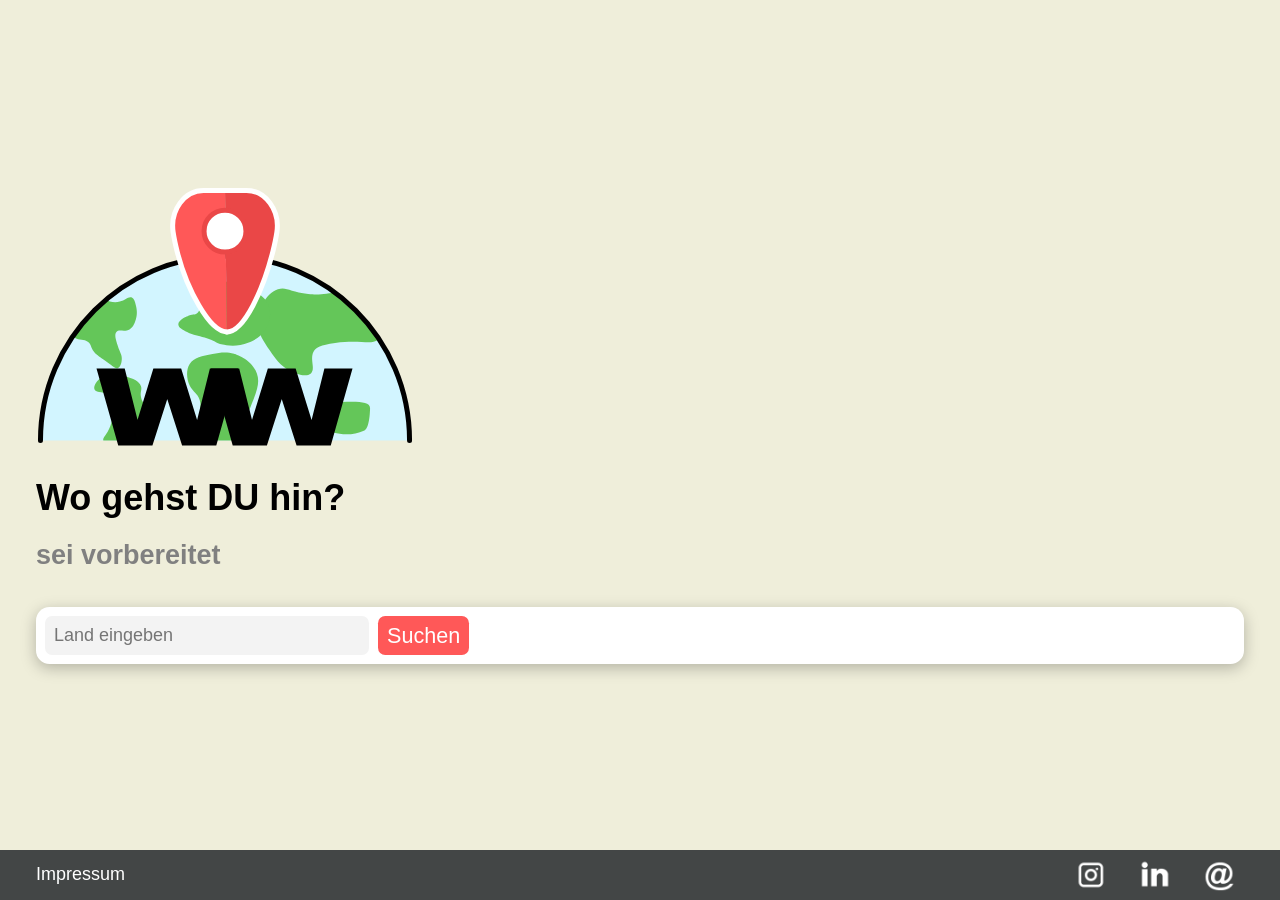
<file: index.html>
<!doctype html>
<html lang="en">
  <head>
    <meta charset="UTF-8" />
    <meta name="viewport" content="width=device-width, initial-scale=1.0" />
    <title>Weltwissen</title>
    <link rel="icon" type="image/png" href="assets/LogoMarker.png">
    <link rel="stylesheet" href="css/style.css" />
  </head>
  <body>
    <main id="home">
      <div class="master-home">
      <div class="logo-index"><img src="assets/Logo-Home.svg" alt="" /></div>
      <h1>Wo gehst DU hin?</h1>
      <br />
      <h2 id="h2Home">sei vorbereitet</h2>
      <form class="suchleiste">
        <input id="landSuche1" class="landSuche" type="text" placeholder="Land eingeben"/>
        <button type="submit" >Suchen</button>
      </div>
      </div>
    </main>
    <footer>
      <a href="html/impressum.html" class="Such-Button">Impressum </a>
      <ul>
        <li><img src="assets/Instagram-Logo.png" alt="" /></li>
        <li><img src="assets/LinkedIn-Logo.png" alt="" /></li>
        <li><img src="assets/EMail-Logo.png" alt="" /></li>
      </ul>
    </footer>
    <script src="js/script.js" type="module"></script>
  </body>
</html>
</file>
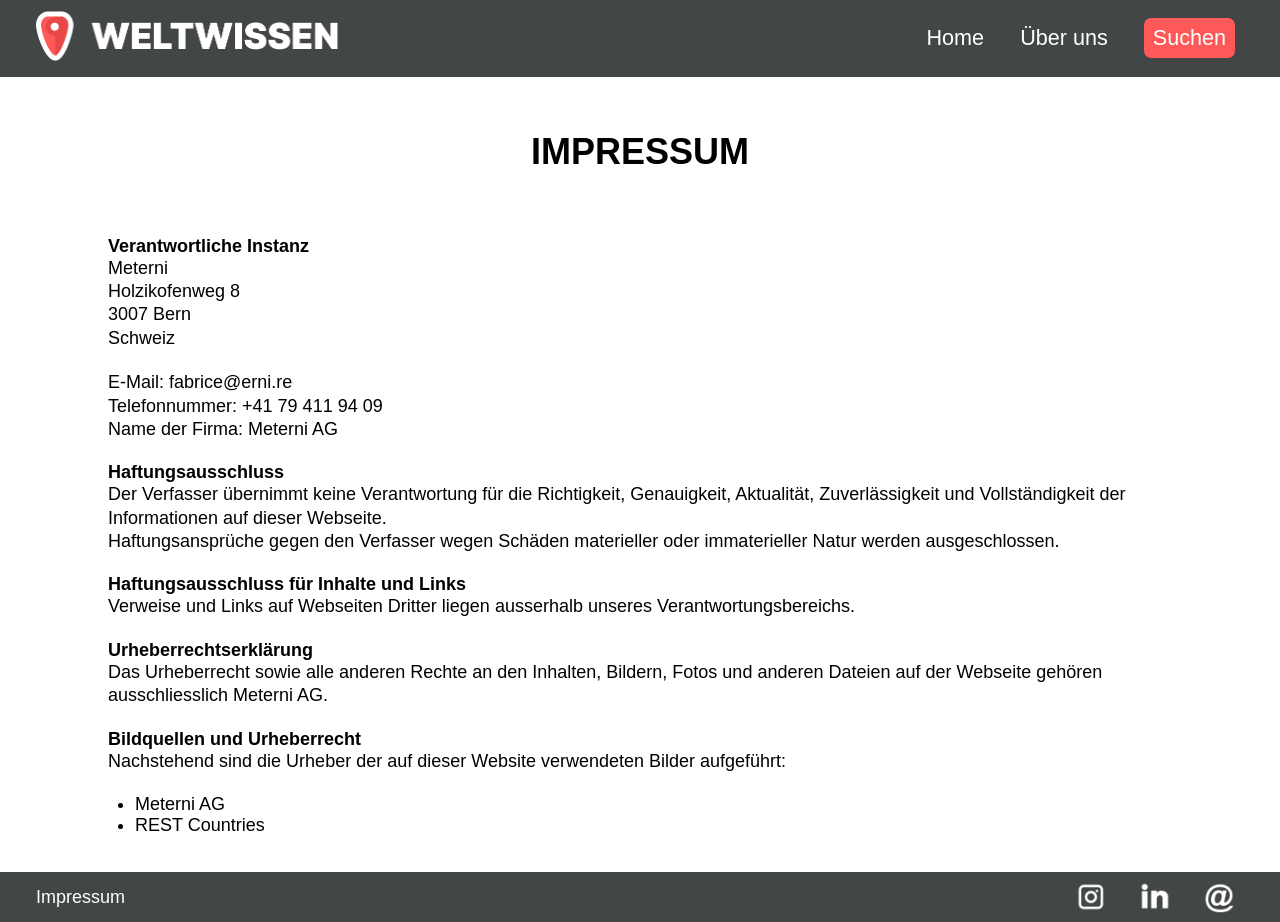
<file: html/impressum.html>
<!doctype html>
<html lang="de">
  <head>
    <meta charset="UTF-8" />
    <meta name="viewport" content="width=device-width, initial-scale=1.0" />
    <title>Impressum</title>
    <link rel="icon" type="image/png" href="/assets/LogoMarker.png" />
    <link rel="stylesheet" href="../css/style.css" />
  </head>

  <body>
    <nav>
      <a href="/index.html">
        <img src="../assets/Logo_Wortmarke.png" alt="" />
      </a>

      <ul>
        <li><a href="/index.html">Home</a></li>
        <li><a href="/html/ueberuns.html">Über uns</a></li>

        <li>
          <a href="/index.html"><button type="submit">Suchen</button></a>
        </li>
      </ul>
    </nav>

    <main class="impressum-page">
      <h1 class="titel">IMPRESSUM</h1>

      <div class="impressum-content">
        <h4>Verantwortliche Instanz</h4>

        <p>
          Meterni<br />
          Holzikofenweg 8<br />
          3007 Bern<br />
          Schweiz
        </p>
        <br />
        <p>E-Mail: fabrice@erni.re</p>

        <p>Telefonnummer: +41 79 411 94 09</p>

        <p>Name der Firma: Meterni AG</p>

        <br />

        <h4>Haftungsausschluss</h4>

        <p>
          Der Verfasser übernimmt keine Verantwortung für die Richtigkeit,
          Genauigkeit, Aktualität, Zuverlässigkeit und Vollständigkeit der
          Informationen auf dieser Webseite.
        </p>

        <p>
          Haftungsansprüche gegen den Verfasser wegen Schäden materieller oder
          immaterieller Natur werden ausgeschlossen.
        </p>

        <br />

        <h4>Haftungsausschluss für Inhalte und Links</h4>

        <p>
          Verweise und Links auf Webseiten Dritter liegen ausserhalb unseres
          Verantwortungsbereichs.
        </p>

        <br />

        <h4>Urheberrechtserklärung</h4>

        <p>
          Das Urheberrecht sowie alle anderen Rechte an den Inhalten, Bildern,
          Fotos und anderen Dateien auf der Webseite gehören ausschliesslich
          Meterni AG.
        </p>

        <br />

        <h4>Bildquellen und Urheberrecht</h4>

        <p>
          Nachstehend sind die Urheber der auf dieser Website verwendeten Bilder
          aufgeführt:
        </p>
        <br />

        <ul>
          <li>Meterni AG</li>
          <li>REST Countries</li>
        </ul>
      </div>
    </main>

    <footer>
      <a href="impressum.html">Impressum</a>

      <ul>
        <li><img src="../assets/Instagram-Logo.png" alt="" /></li>
        <li><img src="../assets/LinkedIn-Logo.png" alt="" /></li>
        <li><img src="../assets/EMail-Logo.png" alt="" /></li>
      </ul>
    </footer>
  </body>
</html>
</file>
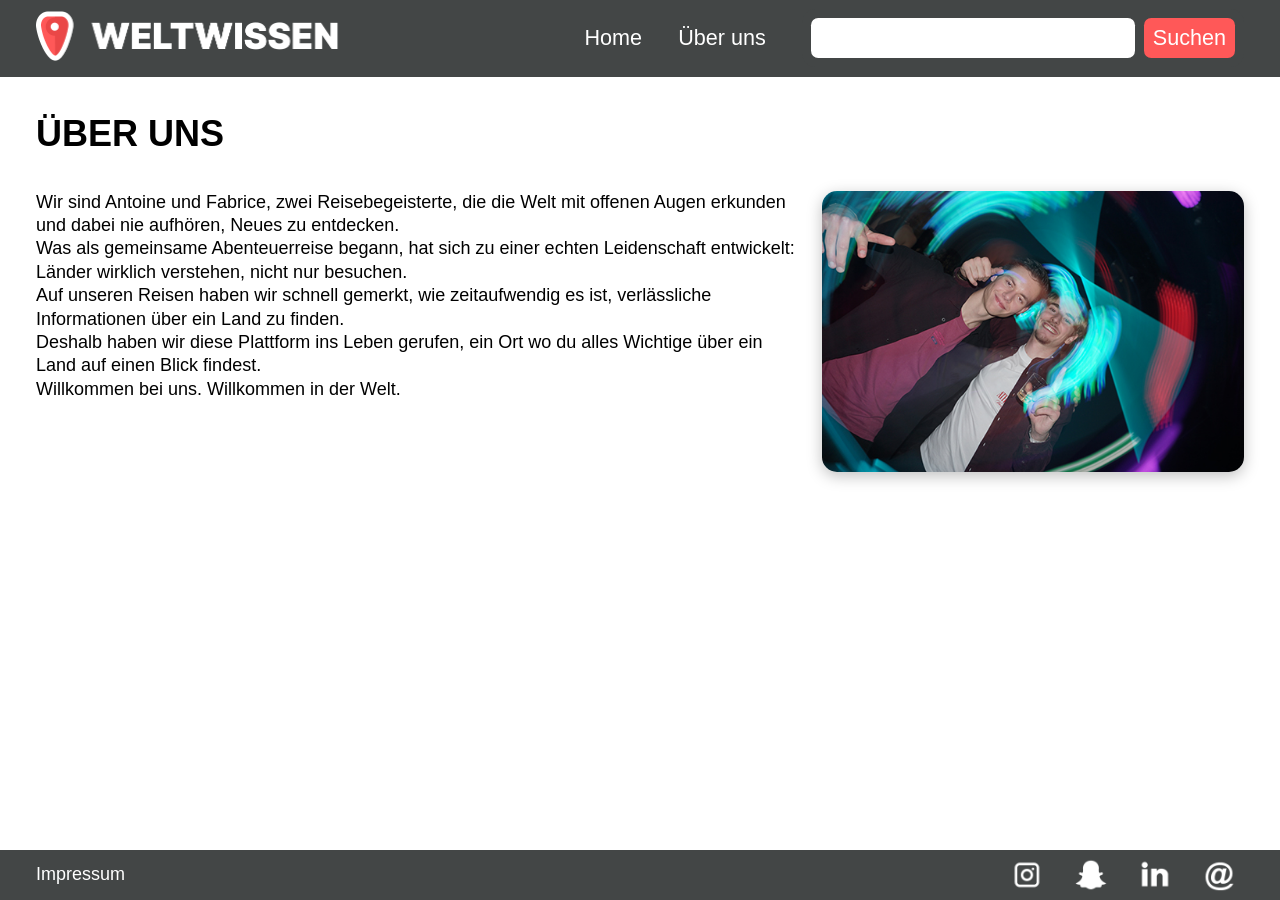
<file: html/ueber uns.html>
<!doctype html>
<html lang="de">
  <head>
    <meta charset="UTF-8" />
    <meta name="viewport" content="width=device-width, initial-scale=1.0" />
    <title>Über uns</title>

    <link rel="stylesheet" href="../css/style.css" />
  </head>

  <body>
    <nav>
      <a href="home.html">
        <img src="../assets/Logo_Wortmarke.png" alt="" />
      </a>

      <ul>
        <li><a href="home.html">Home</a></li>
        <li><a href="ueber-uns.html">Über uns</a></li>

        <li>
          <form id="landSuche2" class="suchleiste">
            <input class="landSuche" type="text" />
            <button type="submit">Suchen</button>
          </form>
        </li>
      </ul>
    </nav>

    <main>
      <div class="master">
        <div class="titel">
          <h1>ÜBER UNS</h1>
        </div>

        <div class="about-text">
          <p>
            Wir sind Antoine und Fabrice, zwei Reisebegeisterte, die die Welt
            mit offenen Augen erkunden und dabei nie aufhören, Neues zu
            entdecken.
          </p>

          <p>
            Was als gemeinsame Abenteuerreise begann, hat sich zu einer echten
            Leidenschaft entwickelt: Länder wirklich verstehen, nicht nur
            besuchen.
          </p>

          <p>
            Auf unseren Reisen haben wir schnell gemerkt, wie zeitaufwendig es
            ist, verlässliche Informationen über ein Land zu finden.
          </p>

          <p>
            Deshalb haben wir diese Plattform ins Leben gerufen, ein Ort wo du
            alles Wichtige über ein Land auf einen Blick findest.
          </p>

          <p>Willkommen bei uns. Willkommen in der Welt.</p>
        </div>

        <div class="about-image">
          <img src="../assets/DSC03180.JPG" alt="" />
        </div>
      </div>
    </main>

    <footer>
      <a href="impressum.html">Impressum</a>

      <ul>
        <li><img src="../assets/Instagram-Logo.png" alt="" /></li>
        <li><img src="../assets/Snapchat-Logo.png" alt="" /></li>
        <li><img src="../assets/LinkedIn-Logo.png" alt="" /></li>
        <li><img src="../assets/EMail-Logo.png" alt="" /></li>
      </ul>
    </footer>
  </body>
</html>
</file>
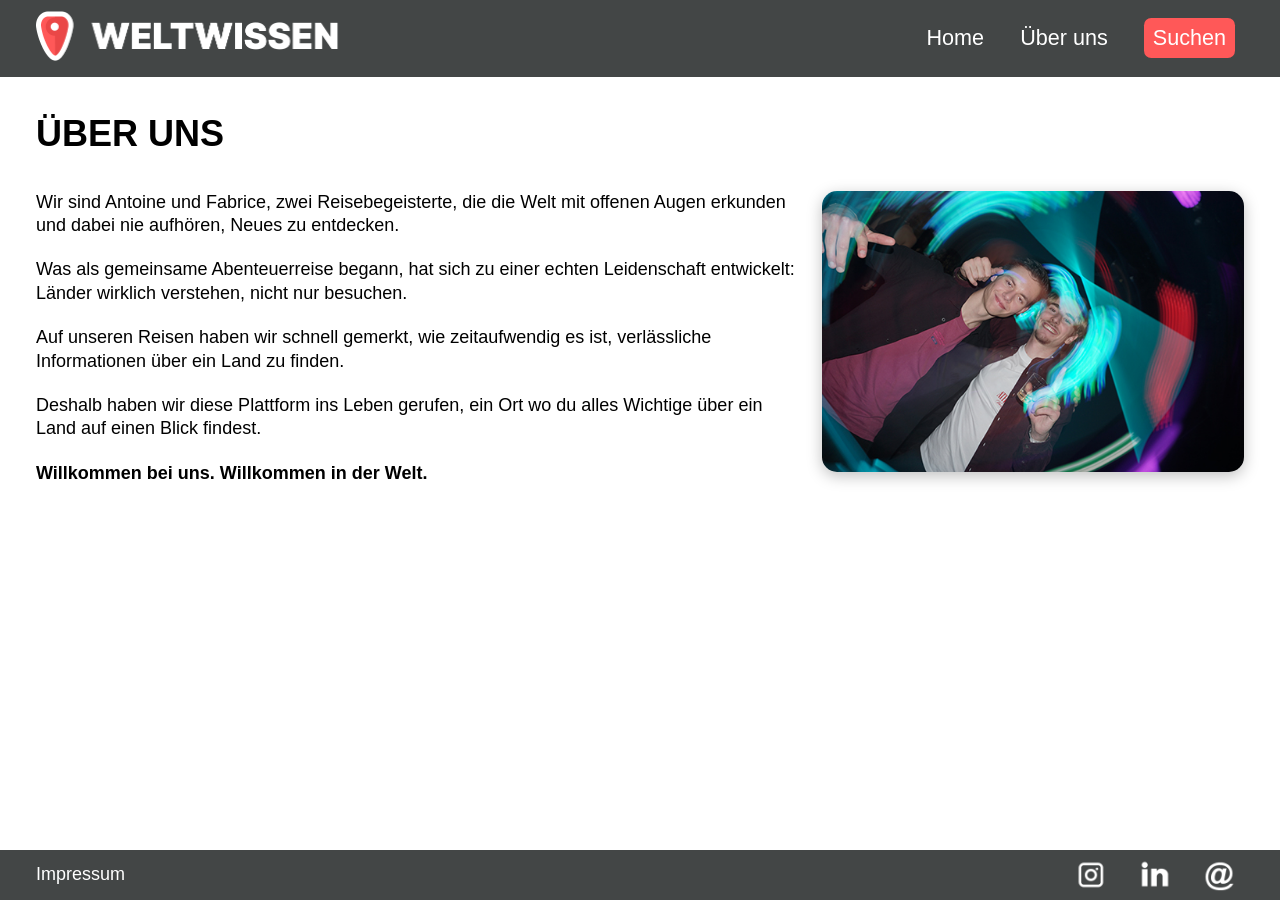
<file: html/ueberuns.html>
<!doctype html>
<html lang="de">
  <head>
    <meta charset="UTF-8" />
    <meta name="viewport" content="width=device-width, initial-scale=1.0" />
    <title>Über uns</title>
    <link rel="icon" type="image/png" href="/assets/LogoMarker.png">
    <link rel="stylesheet" href="../css/style.css" />
  </head>

  <body>
    <nav>
      <a href="/index.html">
        <img src="../assets/Logo_Wortmarke.png" alt="" />
      </a>

      <ul>
        <li><a href="/index.html">Home</a></li>
        <li><a href="/html/ueberuns.html">Über uns</a></li>

        <li>
          <a href="/index.html"><button type="submit">Suchen</button></a>
        </li>
      </ul>
    </nav>

    <main>
      <div class="master">
        <div class="titel">
          <h1>ÜBER UNS</h1>
        </div>

        <div class="about-text">
          <p>
            Wir sind Antoine und Fabrice, zwei Reisebegeisterte, die die Welt
            mit offenen Augen erkunden und dabei nie aufhören, Neues zu
            entdecken.
          </p>
          <br />
          <p>
            Was als gemeinsame Abenteuerreise begann, hat sich zu einer echten
            Leidenschaft entwickelt: Länder wirklich verstehen, nicht nur
            besuchen.
          </p>
          <br />
          <p>
            Auf unseren Reisen haben wir schnell gemerkt, wie zeitaufwendig es
            ist, verlässliche Informationen über ein Land zu finden.
          </p>
          <br />
          <p>
            Deshalb haben wir diese Plattform ins Leben gerufen, ein Ort wo du
            alles Wichtige über ein Land auf einen Blick findest.
          </p>
          <br />
          <p><b>Willkommen bei uns. Willkommen in der Welt.</b></p>
          <br />
        </div>

        <div class="about-image">
          <img src="../assets/DSC03180.JPG" alt="" />
        </div>
    </main>

    <footer>
      <a href="/html/impressum.html">Impressum</a>

      <ul>
        <li><img src="../assets/Instagram-Logo.png" alt="" /></li>
        <li><img src="../assets/LinkedIn-Logo.png" alt="" /></li>
        <li><img src="../assets/EMail-Logo.png" alt="" /></li>
      </ul>
    </footer>
  </body>
</html>
</file>
<file: css/style.css>
* {
  margin: 0;
  padding: 0;
  box-sizing: border-box;
}

:root {
  font-family: "Montserrat-Regular", sans-serif;
  font-size: 20px;

  /*farben*/
  --weiss: #ffffff;
  --Navigation: #434646;
  --Rot: #ff5858;
  --Grün: #efeeda;
  --Suche: #f3f3f3;

  /*abstände*/
  --ga-large: 2rem;
  --ga-medium: 1rem;
  --ga-small: 0.5rem;
  --grid-gap: 1.5rem;

  /*schriften*/
  --f-h1: 5.56rem/100% sans-serif;
  --f-h2: 3rem/100% sans-serif;
  --f-h3: 2rem/100% sans-serif;
  --f-GT: 0.85rem/100% sans-serif;
  --f-impressum: 0.75/100% sans-serif;
  --f-nav: 1.2rem/100% sans-serif;
  --f-input: 1.2rem/100% sans-serif;
}

body {
  display: flex;
  flex-direction: column;
  min-height: 100vh;
}

main {
  flex: 1;
}

#home {
  background-color: var(--Grün);
  justify-items: center;
  align-content: center;
}

#h2Home {
  color: gray;
}

.suchleiste {
  display: flex;
  flex-direction: row;
  background-color: var(--weiss);
  border-radius: 0.75rem;
  align-items: center;
  margin-top: var(--ga-large);
  box-shadow: 0 4px 15px rgba(0, 0, 0, 0.25);
  margin-bottom: var(--ga-large);
}

.landSuche {
  border: none;
  width: 18rem;
  height: 2.2rem;
  border-radius: 0.4rem;
  margin: var(--ga-small);
  font-size: var(--f-input);
  padding-left: var(--ga-small);
  padding-right: var(--ga-small);
}

.landSuche::placeholder {
  font-size: 1rem;
}

button {
  background-color: var(--Rot);
  color: var(--weiss);
  font: var(--f-nav);
  padding: 0 var(--ga-small) 0 var(--ga-small);
  margin-right: var(--ga-small);
  border-radius: 0.4rem;
  border: none;
  height: 2.2rem;
  width: auto;
  cursor: pointer;
}

#landSuche1 {
  background-color: var(--Suche);
}

#landSuche2 {
  background-color: var(--Navigation);
  margin-top: 0;
  box-shadow: none;
  margin-bottom: 0;
}

nav {
  display: flex;
  flex-direction: row;
  background-color: var(--Navigation);
  justify-content: space-between;
  align-items: center;

  ul {
    display: flex;
    flex-direction: row;
    gap: var(--ga-large);
    color: var(--weiss);
    list-style: none;
    font-size: 1.2rem;
    margin: var(--ga-small) var(--ga-large);
    align-items: center;
  }

  img {
    max-width: 306px;
    margin: var(--ga-small) var(--ga-large);
  }
}

#nav-mobile {
  display: none;
}

a {
  text-decoration: none;
  color: var(--weiss);
}
main {
  margin-left: var(--ga-large);
  margin-right: var(--ga-large);
}

#home {
  margin: 0;
}

.master-home {
  justify-items: center;
  margin: var(--ga-large);
}

.master {
  display: grid;
  max-width: 1512px;
  margin: 0 auto;
  grid-template-columns: repeat(11, 1fr);
  grid-template-rows: repeat(3, 0.6fr);
  grid-column-gap: var(--grid-gap);
  grid-row-gap: 0px;
  grid-template-rows: auto auto auto;
}

.titel {
  grid-area: 1 / 1 / 2 / 12;
  justify-items: center;
  align-content: center;
  padding-top: var(--ga-large);
  padding-bottom: calc(2 * var(--ga-medium));
}

.karte {
  grid-area: 2 / 1 / 3 / 5;
  padding-bottom: calc(2 * var(--ga-large));
}

.auto {
  grid-area: 2 / 5 / 3 / 8;
  padding-bottom: calc(2 * var(--ga-large));
  .card {
    display: flex;
    flex-direction: column;
    justify-content: end;
    align-items: center;
    padding: 0;
    overflow: hidden;
    position: relative;
    aspect-ratio: 2.2 / 2;

    img {
      width: auto;
      height: 100%;
      object-fit: cover;
      object-position: center;
      position: relative;
      z-index: 1;
    }

    lottie-player {
      position: absolute;
      right: 0;
      top: 50%;
      transform: translateY(-50%);

      width: 50%;
      height: 100%;
      object-fit: cover;
      z-index: 2;
    }

    .linksverkehr {
      left: 0;
      right: auto;
    }

    p {
      background-color: var(--Navigation);
      color: var(--weiss);
      width: 100%;
      padding: var(--ga-small);
      border-radius: 0 0 0.75rem 0.75rem;
      text-align: center;
      position: absolute;
      z-index: 3;
    }
  }
}

.flagge {
  grid-area: 2 / 8 / 3 / 12;
  padding-bottom: calc(2 * var(--ga-large));

  .card {
    padding: 0;
    display: flex;
    flex-direction: row;
    justify-content: center;
    aspect-ratio: 3 / 2;

    img {
      width: 100%;
      height: 100%;
      object-fit: cover;
      object-position: center;
      border-radius: 0.75rem;
    }
    .quad {
      width: auto;
    }
    .weit {
      object-fit: contain;
    }
  }
}

.währung {
  grid-area: 3 / 1 / 4 / 6;
  width: calc(100% + var(--grid-gap));
  padding-bottom: calc(2 * var(--ga-large));

  .card {
    display: flex;
    flex-direction: column;
    min-height: 90%;
  }

  .input-währung {
    border: none;
    width: 14rem;
    height: 2.2rem;
    border-radius: 0.25rem;
    margin-bottom: var(--ga-medium);
    margin-right: var(--ga-medium);
    font-size: var(--f-input);
    padding-left: var(--ga-small);
    padding-right: var(--ga-small);
  }

  .spacer {
    height: var(--ga-large);
  }
}

.infos {
  grid-area: 3 / 7 / 4 / 12;
  width: calc(var(--grid-gap) + 100%);
  margin-left: calc(var(--grid-gap) * -1);
  padding-bottom: calc(2 * var(--ga-large));

  .card {
    min-height: 90%;
  }

  ul {
    display: flex;
    flex-direction: column;
    gap: var(--ga-medium);
    list-style: none;

    li {
      display: flex;

      p {
        width: 8.5rem;
      }
    }
  }
}

.card-titel {
  padding-bottom: var(--ga-small);
}

.card {
  background-color: var(--Grün);
  border-radius: 0.75rem;
  padding: var(--ga-medium);
  box-shadow: 0 4px 15px rgba(0, 0, 0, 0.25);
}

.cardEnhance {
  height: auto;
}

footer {
  display: flex;
  flex-direction: row;
  background-color: var(--Navigation);
  justify-content: space-between;
  align-items: center;

  a {
    display: flex;
    flex-direction: row;
    margin: var(--ga-small) var(--ga-large);
  }

  ul {
    display: flex;
    gap: 0.75rem;
    width: auto;
    margin: 0;
    padding: 0;
    margin-right: var(--ga-large);
    margin-left: var(--ga-large);

    li {
      display: flex;
      flex-direction: row;
      gap: var(--ga-large);
      color: var(--weiss);
      list-style: none;
      margin: 0;
      height: 2.8rem;
    }
  }
}

.karte .card {
  aspect-ratio: 3 / 2;
  width: 100%;
  overflow: hidden;
  padding: 0;
  border-radius: 0.75rem;
  box-shadow: 0 4px 0.75rem rgba(0, 0, 0, 0.25);
}

#map {
  height: 100%;
  width: 100%;
}

.error-box {
  background: #ff5858;
  color: white;
  padding: 1rem;
  border-radius: 10px;
  text-align: center;
  margin: 2rem auto;
  max-width: 600px;
}

@media (max-width: 1280px) {
  :root {
    font-size: 18px;
  }
}

@media (max-width: 1120px) {
  #nav-mobile {
    display: flex;
  }

  main {
    margin-bottom: var(--ga-medium);
  }

  .karte {
    order: 2;
  }
  .flagge {
    order: 1;
  }
  .infos {
    order: 3;
  }
  .auto {
    order: 4;
  }
  .währung {
    order: 5;
  }

  .währung .card,
  .infos .card {
    height: auto;
  }

  #nav-browser {
    display: none;
  }
}

@media (max-width: 1024px) {
  :root {
    font-size: 17px;
  }
}

@media (max-width: 768px) {
  :root {
    font-size: 16px;
  }

  .master {
    display: flex;
    flex-direction: column;
    font-size: 25px;
  }

  .master-home h1,
  .master-home h2 {
    text-align: center;
  }

  .infos ul li p {
    width: 13rem;
  }

  nav {
    img {
      width: 3.125rem;
      height: 3.34rem;
      object-fit: cover;
      object-position: left;
    }
  }

  .karte .card,
  .auto .card,
  .flagge .card {
    aspect-ratio: 3/2;
  }

  .währung {
    width: 100%;
  }

  .infos {
    width: 100%;
    margin-left: 0;
  }

  footer {
    ul {
      li {
        height: 2.8rem;
      }
    }
  }
}

@media (max-width: 540px) {
  .master {
    font-size: 15px;
  }

  .infos ul li p {
    width: 8.5rem;
  }
}

@media (max-width: 480px) {
  :root {
    font-size: 15px;
  }

  .logo-index {
    display: flex;
    justify-content: center;
    align-items: center;
  }

  .logo-index img {
    width: min(70vw, 260px);
    height: auto;
    max-width: 100%;
  }

  form {
    width: auto;
  }

  footer {
    flex-direction: column;
    align-items: center;
    justify-content: center;
    gap: var(--ga-small);
    text-align: center;
  }

  footer a {
    margin: var(--ga-small) 0;
  }

  footer ul {
    display: flex;
    flex-direction: row;
    justify-content: center;
    align-items: center;
    flex-wrap: nowrap; /* oder wrap wenn es zu eng wird */
    gap: 0.75rem;
  }

  footer ul li {
    display: flex;
    align-items: center;
    justify-content: center;
  }

  footer ul li img {
    width: 2rem;
    height: auto;
  }
}

@media (max-width: 390px) {
  :root {
    font-size: 14px;
  }

  .logo-index img {
    width: 65vw;
    max-width: 220px;
  }

  footer ul li {
    height: 2rem;
  }
}

/* ueber uns  */

.about-text {
  grid-area: 2 / 1 / 3 / 8;
  p {
    line-height: 1.3;
  }
}

.about-image {
  grid-area: 2 / 8 / 3 / 12;

  img {
    display: block;
    width: 100%;
    height: auto;
    object-fit: cover;
    border-radius: 15px;
    box-shadow: 0 4px 15px rgba(0, 0, 0, 0.25);
  }
}

/* impressum */

.impressum-page {
  p {
    line-height: 1.3;
  }
  max-width: 1512px;
  font-style: var(--f-impressum);
  margin: 0 auto;

  padding-top: var(--ga-medium);
  padding-left: calc(var(--ga-large) * 3);
  padding-right: calc(var(--ga-large) * 3);
  padding-bottom: var(--ga-large);
}

.impressum-page h1 {
  text-align: center;
  margin-bottom: 1.5rem;
}

.impressum-content {
  font: var(--f-impressum);
}

.impressum-content ul {
  margin-left: 1.5rem;
}
</file>
